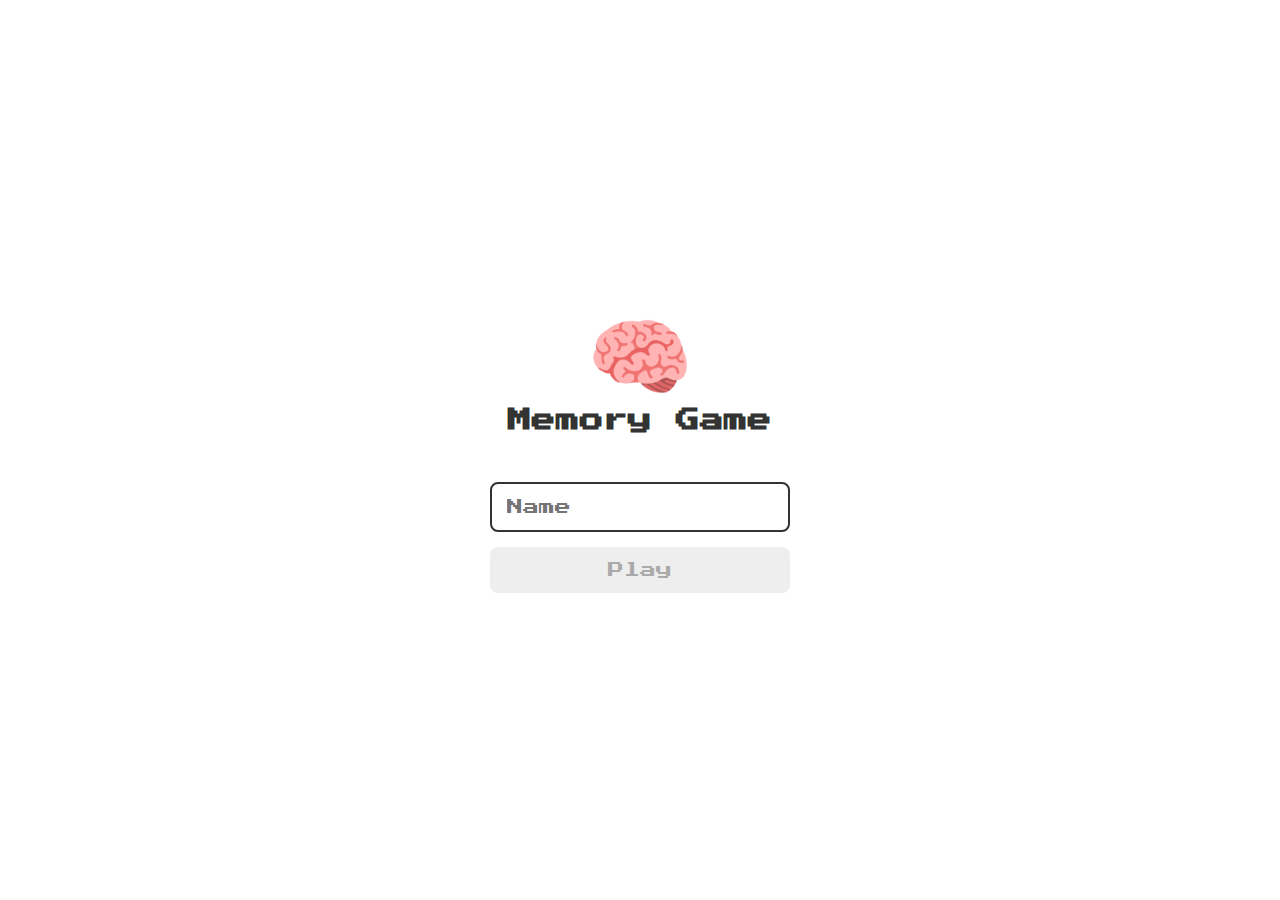
<file: index.html>
<!DOCTYPE html>
<html lang="en">
  <head>
    <meta charset="UTF-8" />
    <meta http-equiv="X-UA-Compatible" content="IE=edge" />
    <meta name="viewport" content="width=device-width, initial-scale=1.0" />
    <title>Jogo da memória | Login</title>

    <link rel="stylesheet" href="./css/style.css" />

    <script defer src="./js/login.js"></script>
  </head>
  <body>
    <form class="login-form">
      <div class="login__header">
        <img src="./images/brain.png" alt="Cérebro" />
        <h1>Memory Game</h1>
      </div>

      <input type="text" placeholder="Name" class="login__input" />
      <button type="submit" class="login__button" disabled>Play</button>
    </form>
  </body>
</html>
</file>
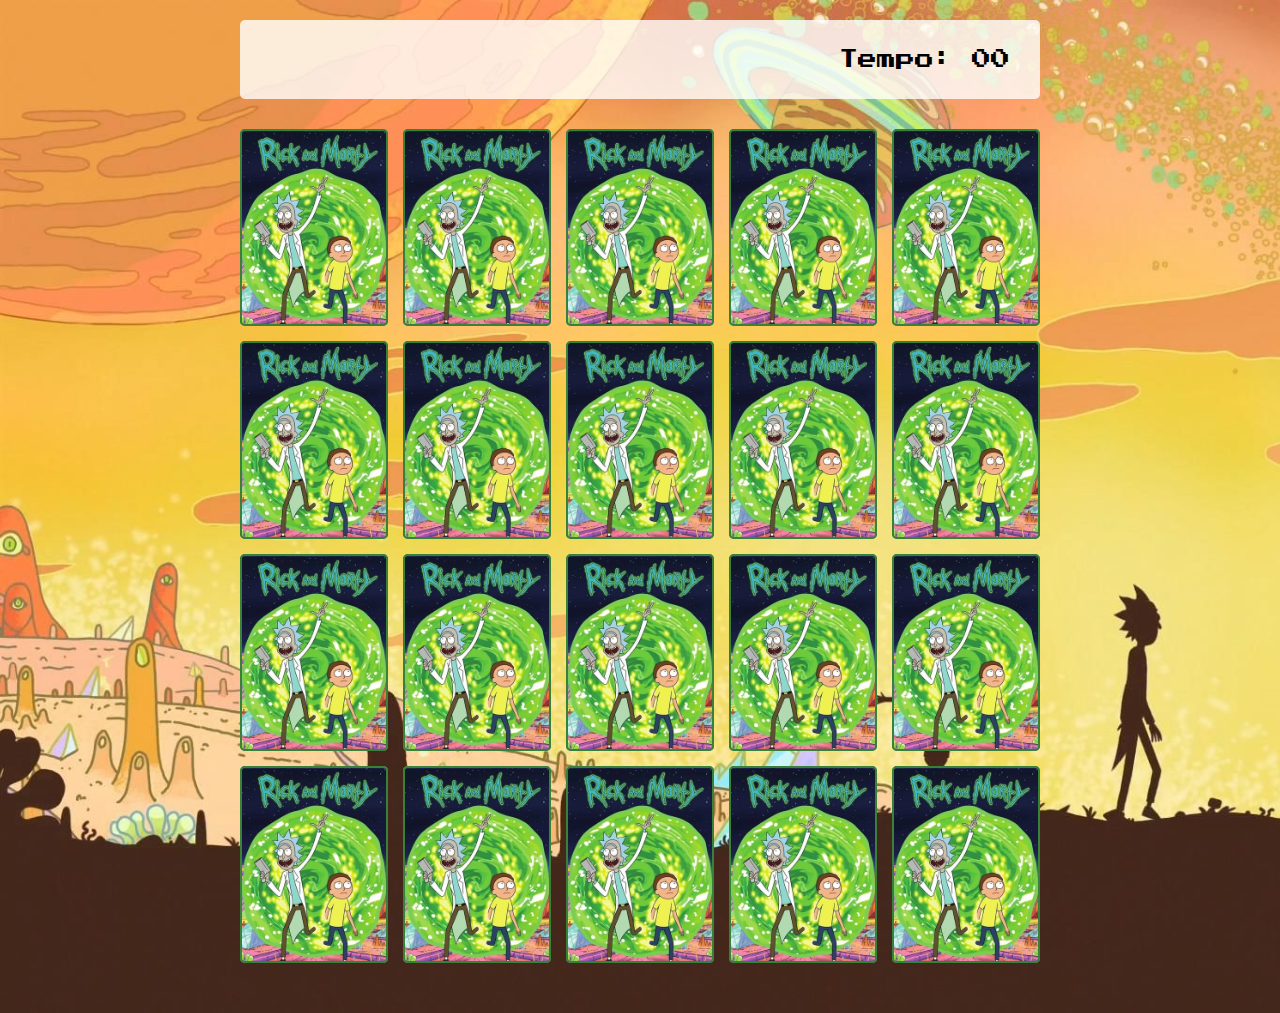
<file: pages/game.html>
<!DOCTYPE html>
<html lang="en">
  <head>
    <meta charset="UTF-8" />
    <meta http-equiv="X-UA-Compatible" content="IE=edge" />
    <meta name="viewport" content="width=device-width, initial-scale=1.0" />
    <title>Jogo da memória</title>

    <link rel="stylesheet" href="../css/style.css" />
    <link rel="stylesheet" href="../css/game.css" />

    <script src="../js/game.js" defer></script>
  </head>
  <body>
    <main>
      <header>
        <span class="player"></span>
        <span>Tempo: <span class="timer">00</span></span>
      </header>
      <div class="grid"></div>
    </main>
  </body>
</html>
</file>
<file: css/style.css>
@import url('https://fonts.googleapis.com/css2?family=Press+Start+2P&display=swap');
@import './login.css';

*{
  margin: 0;
  padding: 0;
  box-sizing: border-box;
  list-style: none;
  border: none;

  font-family: 'Press Start 2P', cursive;
}
</file>
<file: css/game.css>
main{
  display: flex;
  flex-direction: column;
  width: 100%;
  background-image: url('../images/bg.jpg');
  background-size: cover;
  min-height: 100vh;
  align-items: center;
  justify-content: center;
  padding: 20px 20px 50px;
}

header{
  display: flex;
  align-items: center;
  justify-content: space-between;
  width: 800px;
  padding: 30px;
  margin: 0 0 30px;
  border-radius: 5px;
  background-color: rgba(255, 255, 255, .8);
  font-size: 1.2em;
}

.grid{
  display: grid;
  grid-template-columns: repeat(5, 1fr);
  gap: 15px;
  width: 100%;
  max-width: 800px;
  margin: 0 auto;
}

.card{
  width: 100%;
  /* aspect-ratio é a proporção entre altura e largura */
  aspect-ratio: 3/4;
  border-radius: 5px;
  position: relative;
  transition: all 400ms ease;
  transform-style: preserve-3d;
  background-color: #ccc;
}

.face{
  width: 100%;
  height: 100%;
  position: absolute;
  background-size: cover;
  background-position: center;
  border: 2px solid #39813a;
  border-radius: 5px;
  transition: all 400ms ease;
}

.front{
  transform: rotateY(180deg);

}

.back{
  background-image: url('../images/back.png');
  /* Para esconder a carta após girar */
  backface-visibility: hidden;
}

.reveal-card {
 transform: rotateY(180deg);
}

.disabled-card {
  filter: saturate(0);
  opacity: 0.5;
}
</file>
